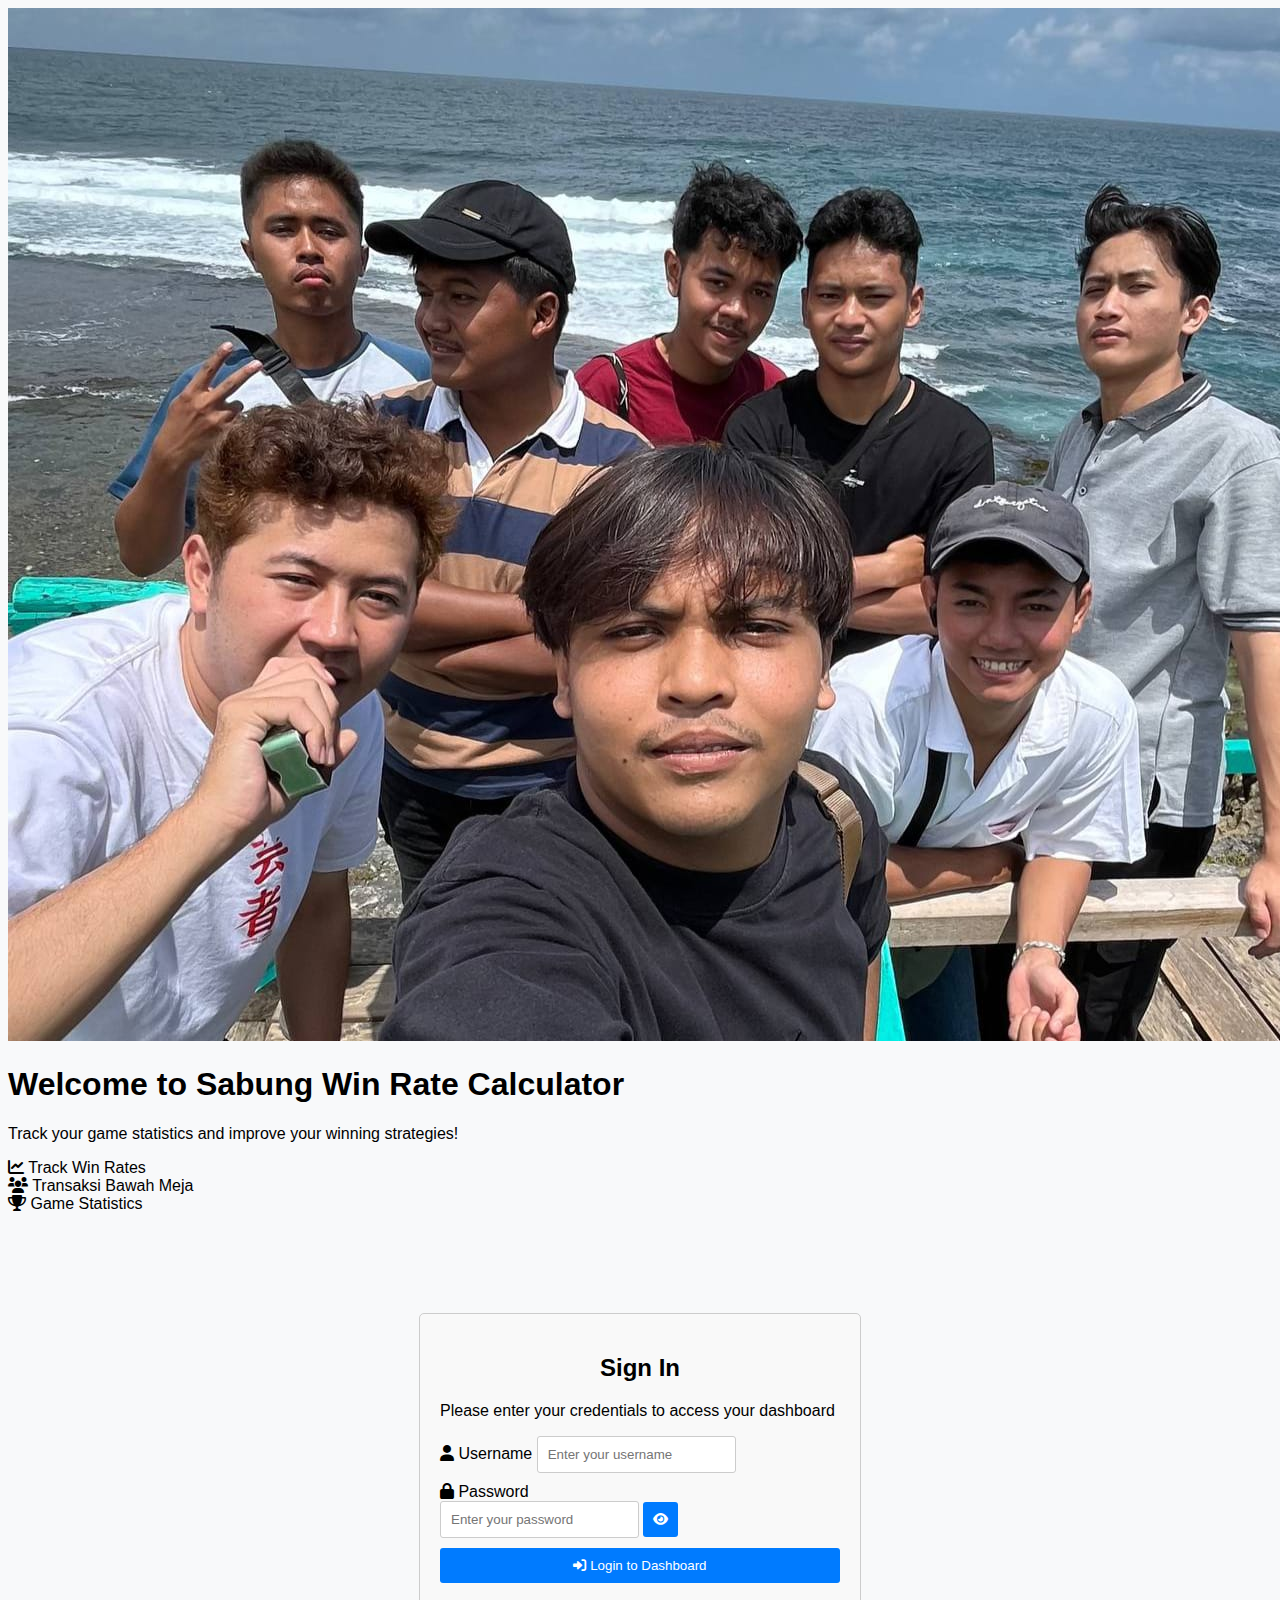
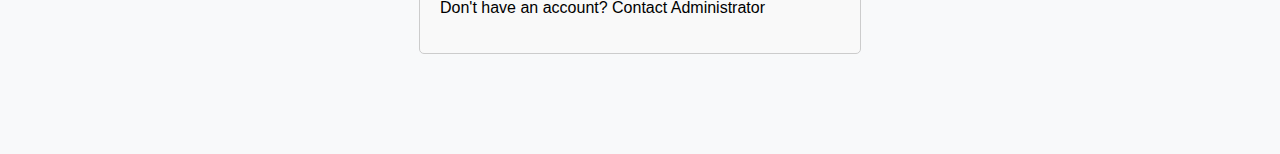
<file: index.html>
<!DOCTYPE html>
<html lang="en">
<head>
    <meta charset="UTF-8">
    <meta name="viewport" content="width=device-width, initial-scale=1.0">
    <title>Sabung Win Rate</title>
    <link rel="icon" type="image/svg+xml" href="data:image/svg+xml,<svg xmlns='http://www.w3.org/2000/svg' viewBox='0 0 100 100'><text y='.9em' font-size='90'>🎯</text></svg>">
    <link rel="stylesheet" href="https://cdnjs.cloudflare.com/ajax/libs/font-awesome/6.0.0/css/all.min.css">
    <link rel="stylesheet" href="styles.css">
    <link rel="stylesheet" href="login.css">
</head>
<body>
    <div class="login-wrapper">
        <div class="left-section">
            <div class="login-image">
                <div class="image-content">
                    <img src="foto/assets/landing.jpg" alt="Uno Win Rate Calculator">
                    <div class="image-overlay"></div>
                </div>
            </div>
            <div class="welcome-section">
                <h1>Welcome to Sabung Win Rate Calculator</h1>
                <p>Track your game statistics and improve your winning strategies!</p>
                <div class="features">
                    <div class="feature-item">
                        <i class="fas fa-chart-line"></i>
                        <span>Track Win Rates</span>
                    </div>
                    <div class="feature-item">
                        <i class="fas fa-users"></i>
                        <span>Transaksi Bawah Meja</span>
                    </div>
                    <div class="feature-item">
                        <i class="fas fa-trophy"></i>
                        <span>Game Statistics</span>
                    </div>
                </div>
            </div>
        </div>
        <div id="login-container">
            <div class="login-header">
                <h2>Sign In</h2>
                <p>Please enter your credentials to access your dashboard</p>
            </div>
            <form id="login-form">
                <div class="input-group">
                    <label for="username">
                        <i class="fas fa-user"></i>
                        Username
                    </label>
                    <input type="text" id="username" placeholder="Enter your username" required>
                </div>
                <div class="input-group">
                    <label for="password">
                        <i class="fas fa-lock"></i>
                        Password
                    </label>
                    <div class="password-container">
                        <input type="password" id="password" placeholder="Enter your password" required>
                        <button type="button" id="toggle-password" class="toggle-password-btn">
                            <i class="fas fa-eye"></i>
                        </button>
                    </div>
                </div>
                <button type="submit" class="login-btn">
                    <i class="fas fa-sign-in-alt"></i>
                    Login to Dashboard
                </button>
            </form>
            <div id="login-message"></div>
            <div class="login-footer">
                <p>Don't have an account? <span class="highlight">Contact Administrator</span></p>
            </div>
        </div>
    </div>
    <script src="koneksi.js"></script>
    <script src="login.js"></script>
</body>
</html>
</file>
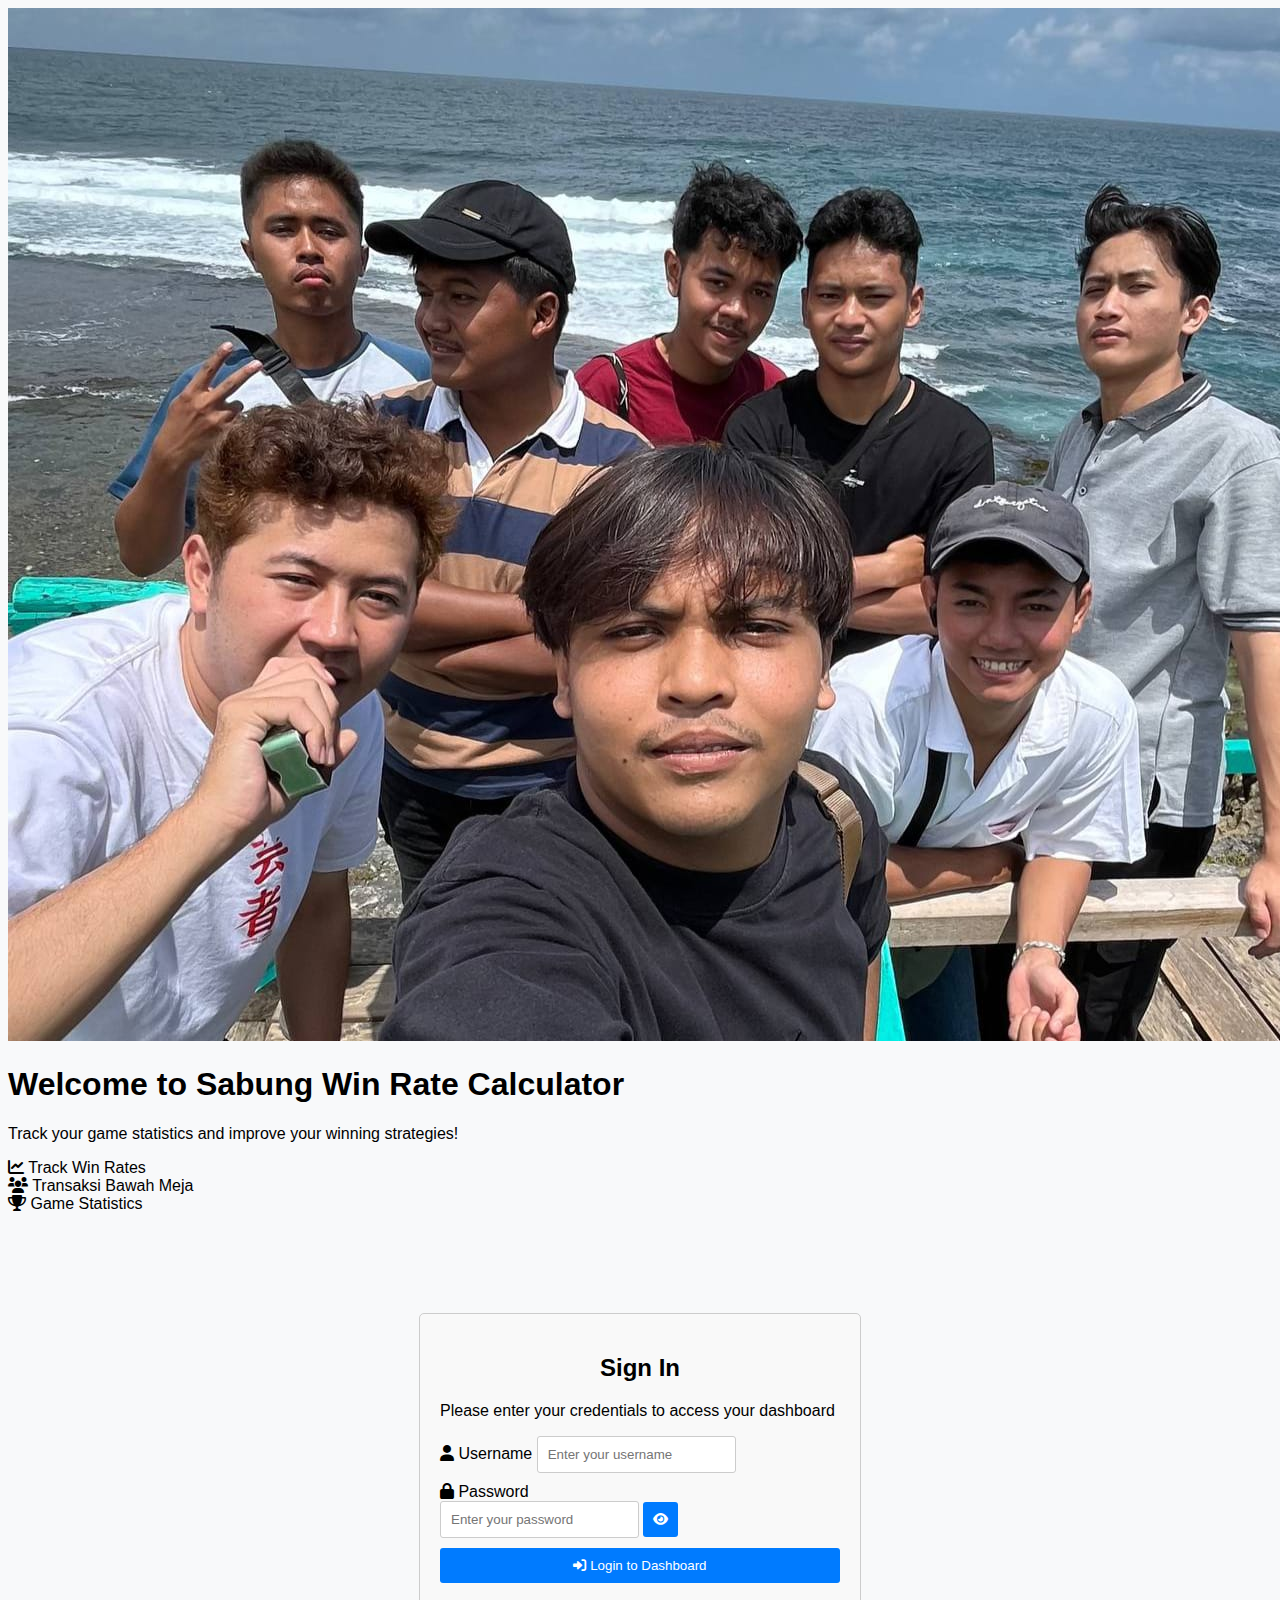
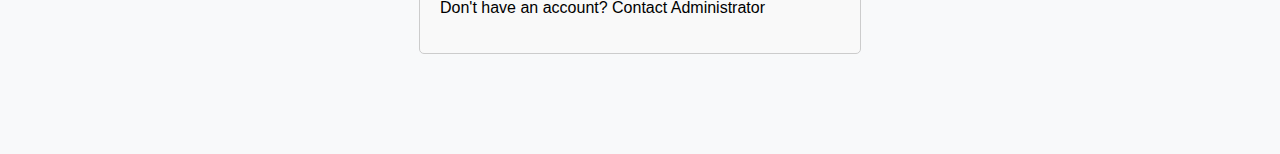
<file: homepage.html>
<!DOCTYPE html>
<html lang="en">
<head>
    <meta charset="UTF-8">
    <meta name="viewport" content="width=device-width, initial-scale=1.0">
    <title>Uno Win Rate Calculator</title>
    <link rel="icon" type="image/x-icon" href="data:image/svg+xml,<svg xmlns='http://www.w3.org/2000/svg' viewBox='0 0 100 100'><text y='.9em' font-size='90'>🎯</text></svg>">
    <!-- Bootstrap CSS -->
    <link href="https://cdn.jsdelivr.net/npm/bootstrap@5.3.0/dist/css/bootstrap.min.css" rel="stylesheet">
    <!-- Custom CSS -->
    <link rel="stylesheet" href="styles.css">
    <link rel="stylesheet" href="homepage.css">
</head>
<body>
    <div class="container-fluid">
        <div class="row">
            <!-- Sidebar -->
            <nav id="sidebar" class="sidebar">
                <div class="position-sticky">
                    <h5 class="text-white text-center py-3">Uno Win Rate Calculator</h5>
                    <ul class="nav flex-column">
                        <li class="nav-item">
                            <a class="nav-link text-white active" href="#" data-page="dashboard">
                                <i class="fas fa-tachometer-alt me-2"></i>Dashboard
                            </a>
                        </li>
                        <li class="nav-item">
                            <a class="nav-link text-white" href="#" data-page="player">
                                <i class="fas fa-users me-2"></i>Players
                            </a>
                        </li>
                        <li class="nav-item">
                            <a class="nav-link text-white" href="#" data-page="place">
                                <i class="fas fa-map-marker-alt me-2"></i>Places
                            </a>
                        </li>
                        <li class="nav-item">
                            <a class="nav-link text-white" href="#" data-page="user">
                                <i class="fas fa-user-cog me-2"></i>Users
                            </a>
                        </li>
                        <li class="nav-item">
                            <a class="nav-link text-white" href="#" id="logout">
                                <i class="fas fa-sign-out-alt me-2"></i>Logout
                            </a>
                        </li>
                    </ul>
                </div>
            </nav>

            <!-- Sidebar Toggle Button (Responsive) -->
            <button id="sidebar-toggle" class="btn btn-outline-primary sidebar-toggle-btn">
                <i class="fas fa-chevron-left"></i>
            </button>

            <!-- Main content -->
            <main>
                <div id="main-content" class="pt-3">
                    <!-- Content will be loaded here via AJAX -->
                    <!-- <div class="d-flex justify-content-between flex-wrap flex-md-nowrap align-items-center pt-3 pb-2 mb-3 border-bottom">
                        <h1 class="h2">Dashboard</h1>
                    </div> -->
                    <div id="page-content">
                        <!-- Page content loads here -->
                    </div>
                </div>
            </main>
        </div>
    </div>

    <!-- Logout Confirmation Modal -->
    <div class="modal fade" id="logout-modal" tabindex="-1" aria-labelledby="logoutModalLabel" aria-hidden="true" data-bs-focus="false">
        <div class="modal-dialog modal-dialog-centered">
            <div class="modal-content">
                <div class="modal-header">
                    <h5 class="modal-title" id="logoutModalLabel"><i class="fas fa-sign-out-alt me-2"></i>Konfirmasi Logout</h5>
                    <button type="button" class="btn-close btn-close-white" data-bs-dismiss="modal" aria-label="Close"></button>
                </div>
                <div class="modal-body text-center">
                    <i class="fas fa-question-circle fa-3x text-warning mb-3"></i>
                    <p class="mb-0">Apakah Anda yakin ingin keluar dari aplikasi?</p>
                </div>
                <div class="modal-footer justify-content-center">
                    <button type="button" class="btn btn-outline-secondary rounded-pill" data-bs-dismiss="modal">
                        <i class="fas fa-times me-2"></i>Batal
                    </button>
                    <button type="button" class="btn btn-primary rounded-pill" id="confirm-logout">
                        <i class="fas fa-sign-out-alt me-2"></i>Ya, Logout
                    </button>
                </div>
            </div>
        </div>
    </div>

    <!-- Add Winrate Modal -->
    <div class="modal fade" id="add-winrate-modal" tabindex="-1" aria-labelledby="addWinrateModalLabel" aria-hidden="true">
        <div class="modal-dialog">
            <div class="modal-content">
                <div class="modal-header">
                    <h5 class="modal-title" id="addWinrateModalLabel">Add Winrate</h5>
                    <button type="button" class="btn-close" data-bs-dismiss="modal" aria-label="Close"></button>
                </div>
                <div class="modal-body">
                    <form id="add-winrate-form">
                        <div class="mb-3">
                            <label for="winrate-player" class="form-label">Player</label>
                            <select class="form-select" id="winrate-player" required>
                                <option value="">Select Player</option>
                            </select>
                        </div>
                        <div class="mb-3">
                            <label for="winrate-place" class="form-label">Place</label>
                            <select class="form-select" id="winrate-place" required>
                                <option value="">Select Place</option>
                            </select>
                        </div>
                        <div class="mb-3">
                            <label class="form-label">Result</label>
                            <div class="form-check">
                                <input class="form-check-input" type="radio" name="winrate-result" id="winrate-win" value="0" required>
                                <label class="form-check-label" for="winrate-win">
                                    Win
                                </label>
                            </div>
                            <div class="form-check">
                                <input class="form-check-input" type="radio" name="winrate-result" id="winrate-lose" value="1" required>
                                <label class="form-check-label" for="winrate-lose">
                                    Lose
                                </label>
                            </div>
                        </div>
                        <div class="mb-3">
                            <label for="winrate-date" class="form-label">Date</label>
                            <input type="date" class="form-control" id="winrate-date" required>
                        </div>
                    </form>
                </div>
                <div class="modal-footer">
                    <button type="button" class="btn btn-secondary" data-bs-dismiss="modal">Cancel</button>
                    <button type="submit" form="add-winrate-form" class="btn btn-primary" id="add-winrate-submit-btn">Add Winrate</button>
                </div>
            </div>
        </div>
    </div>

    <!-- Bootstrap JS -->
    <script src="https://cdn.jsdelivr.net/npm/bootstrap@5.3.0/dist/js/bootstrap.bundle.min.js"></script>
    <!-- jQuery -->
    <script src="https://code.jquery.com/jquery-3.6.0.min.js"></script>
    <!-- Font Awesome -->
    <link rel="stylesheet" href="https://cdnjs.cloudflare.com/ajax/libs/font-awesome/6.4.0/css/all.min.css">
    <!-- Custom JS -->
    <script src="koneksi.js"></script>
    <script src="homepage.js"></script>
</body>
</html>
</file>
<file: styles.css>
/* styles.css - Custom styles for Sabung Win Rate Calculator */
body {
    font-family: 'Segoe UI', Tahoma, Geneva, Verdana, sans-serif;
    background-color: #f8f9fa;
}

/* Navbar theme */
.navbar-theme {
    background: linear-gradient(135deg, #667eea 0%, #764ba2 100%);
    border-bottom: 3px solid rgba(255,255,255,0.1) !important;
}

.navbar-theme .navbar-nav .nav-link {
    color: rgba(255,255,255,0.8) !important;
}

.navbar-theme .navbar-nav .nav-link:hover {
    color: white !important;
}

/* Sidebar styles */
.sidebar {
    background: linear-gradient(135deg, #667eea 0%, #764ba2 100%);
    position: fixed;
    top: 0;
    left: 0;
    width: 250px;
    height: 100vh;
    z-index: 1000;
    box-shadow: 2px 0 10px rgba(0,0,0,0.1);
    transition: all 0.3s ease;
    overflow-y: auto;
}

.sidebar.hidden {
    width: 0;
    overflow: hidden;
}

.sidebar .nav-link {
    color: rgba(255,255,255,0.8) !important;
    font-weight: 500;
    transition: all 0.3s ease;
    border-radius: 8px;
    margin-bottom: 5px;
}

.sidebar .nav-link:hover {
    background-color: rgba(255,255,255,0.1) !important;
    color: white !important;
    transform: translateX(5px);
}

.sidebar .nav-link.active {
    background-color: rgba(255,255,255,0.2) !important;
    color: white !important;
    border-left: 4px solid #fff;
}

/* Main content styles */
main {
    background-color: #f8f9fa;
    margin-left: 250px;
    min-height: 100vh;
    padding: 20px;
    transition: margin-left 0.3s ease;
}

main.main-hidden {
    margin-left: 0;
}

/* Card styles */
.card {
    border: none;
    border-radius: 15px;
    box-shadow: 0 4px 20px rgba(0,0,0,0.1);
    transition: transform 0.3s ease;
}

.card:hover {
    transform: translateY(-5px);
}

.card-title {
    color: #495057;
    font-weight: 600;
}

.card-text {
    font-size: 1.5rem;
    font-weight: bold;
    color: #28a745;
}

/* Table styles */
.table {
    border-radius: 10px;
    overflow: hidden;
    box-shadow: 0 2px 10px rgba(0,0,0,0.1);
}

.table thead th {
    background: linear-gradient(135deg, #667eea 0%, #764ba2 100%);
    color: white;
    border: none;
    font-weight: 600;
    text-transform: uppercase;
    font-size: 0.85rem;
    letter-spacing: 0.5px;
}

.table tbody tr:hover {
    background-color: #f8f9fa;
    transform: scale(1.01);
    transition: all 0.2s ease;
}

/* Button styles */
.btn-primary {
    background: linear-gradient(135deg, #667eea 0%, #764ba2 100%);
    border: none;
    border-radius: 25px;
    padding: 10px 30px;
    font-weight: 600;
    text-transform: uppercase;
    letter-spacing: 0.5px;
    transition: all 0.3s ease;
    box-shadow: 0 4px 15px rgba(102, 126, 234, 0.4);
}

.btn-primary:hover {
    background: linear-gradient(135deg, #5a6fd8 0%, #6a4190 100%);
    transform: translateY(-2px);
    box-shadow: 0 6px 20px rgba(102, 126, 234, 0.6);
}

.btn-warning {
    background: linear-gradient(135deg, #f093fb 0%, #f5576c 100%);
    border: none;
    border-radius: 20px;
    transition: all 0.3s ease;
}

.btn-warning:hover {
    background: linear-gradient(135deg, #e785f0 0%, #e54a5f 100%);
    transform: translateY(-1px);
}

.btn-danger {
    background: linear-gradient(135deg, #ff6b6b 0%, #ee5a24 100%);
    border: none;
    border-radius: 20px;
    transition: all 0.3s ease;
}

.btn-danger:hover {
    background: linear-gradient(135deg, #ff5252 0%, #d84315 100%);
    transform: translateY(-1px);
}

/* Ensure consistent button sizing for table actions */
.btn-sm {
    padding: 0.25rem 0.5rem;
    font-size: 0.875rem;
    border-radius: 0.2rem;
}

.btn-sm.rounded-pill {
    padding: 0.25rem 0.75rem;
    border-radius: 50rem;
}

/* Specific styles for table action buttons to ensure equal width */
.table .btn {
    min-width: 60px;
    text-align: center;
}

/* Modal styles */
.modal-content {
    border: none;
    border-radius: 15px;
    box-shadow: 0 10px 40px rgba(0,0,0,0.2);
}

.modal-header {
    background: linear-gradient(135deg, #667eea 0%, #764ba2 100%);
    color: white;
    border: none;
    border-radius: 15px 15px 0 0;
}

.modal-title {
    font-weight: 600;
}

/* Modal footer button styles for equal width */
.modal-footer .btn {
    min-width: 140px;
}

/* Form styles */
.form-control {
    border: 2px solid #e9ecef;
    border-radius: 10px;
    padding: 12px 15px;
    transition: all 0.3s ease;
}

.form-control:focus {
    border-color: #667eea;
    box-shadow: 0 0 0 0.2rem rgba(102, 126, 234, 0.25);
}

.form-label {
    font-weight: 600;
    color: #495057;
    margin-bottom: 8px;
}

/* Sidebar toggle button */
.sidebar-toggle-btn {
    position: fixed;
    left: 0;
    top: 50%;
    transform: translateY(-50%);
    z-index: 1050;
    width: 30px;
    height: 30px;
    background: linear-gradient(135deg, #667eea 0%, #764ba2 100%);
    color: white;
    border: none;
    border-radius: 50%;
    display: flex;
    align-items: center;
    justify-content: center;
    font-size: 14px;
    box-shadow: 0 2px 10px rgba(0,0,0,0.3);
    transition: all 0.3s ease;
    cursor: pointer;
}

.sidebar-toggle-btn:hover {
    background: linear-gradient(135deg, #5a6fd8 0%, #6a4190 100%);
    transform: translateY(-50%) scale(1.1);
}

/* Sidebar toggle button in navbar */
.navbar #sidebar-toggle {
    position: relative;
    z-index: 2000;
    margin-right: 15px;
    align-self: center;
}

/* Ensure sidebar toggle button is always visible on mobile */
@media (max-width: 768px) {
    .sidebar-toggle-btn {
        display: block !important;
    }
}

/* Responsive adjustments */

/* Tablet and larger screens */
@media (max-width: 1024px) {
    .sidebar {
        width: 180px;
    }

    main {
        margin-left: 180px;
    }

    .sidebar-toggle-btn {
        left: 160px;
    }
}

/* Mobile devices */
@media (max-width: 768px) {
    .sidebar {
        position: fixed;
        top: 0;
        left: -250px;
        width: 250px;
        height: 100vh;
        z-index: 1050;
        transition: left 0.3s ease;
        box-shadow: 2px 0 10px rgba(0,0,0,0.3);
    }

    .sidebar.show {
        left: 0;
    }

    main {
        margin-left: 0;
        padding: 15px;
        transition: margin-left 0.3s ease;
    }

    main.main-shifted {
        margin-left: 250px;
    }

    .sidebar-toggle-btn {
        left: 10px;
        top: 15px;
        width: 45px;
        height: 45px;
        font-size: 20px;
    }

    /* Adjust cards for mobile */
    .card {
        margin-bottom: 15px;
    }

    .card-body {
        padding: 15px;
    }

    /* Table responsive adjustments */
    .table-responsive {
        font-size: 0.9rem;
    }

    .table th, .table td {
        padding: 0.5rem;
        white-space: nowrap;
    }

    /* Button adjustments for mobile */
    .btn {
        padding: 0.5rem 1rem;
        font-size: 0.9rem;
    }

    .btn-sm {
        padding: 0.25rem 0.5rem;
        font-size: 0.8rem;
    }

    /* Modal adjustments for mobile */
    .modal-dialog {
        margin: 0.5rem;
        max-width: none;
    }

    .modal-content {
        border-radius: 10px;
    }

    .modal-body {
        padding: 15px;
    }

    /* Form adjustments */
    .form-control {
        padding: 10px 12px;
        font-size: 16px; /* Prevent zoom on iOS */
    }

    /* Pagination adjustments */
    .pagination {
        flex-wrap: wrap;
        justify-content: center;
    }

    .pagination .page-link {
        padding: 0.375rem 0.5rem;
        font-size: 0.875rem;
    }
}

/* Small mobile devices */
@media (max-width: 480px) {
    main {
        padding: 10px;
    }

    .sidebar {
        width: 280px; /* Slightly wider for small screens */
    }

    .sidebar.show {
        left: 0;
    }

    /* Stack cards vertically */
    .row .col-md-6 {
        margin-bottom: 15px;
    }

    /* Adjust headings */
    h2 {
        font-size: 1.5rem;
    }

    h3 {
        font-size: 1.25rem;
    }

    /* Table font size for very small screens */
    .table-responsive {
        font-size: 0.8rem;
    }

    /* Modal for very small screens */
    .modal-dialog {
        margin: 0.25rem;
    }

    .modal-header, .modal-footer {
        padding: 10px 15px;
    }

    .modal-body {
        padding: 10px 15px;
    }

    /* Button text adjustments */
    .btn {
        font-size: 0.85rem;
        padding: 0.4rem 0.8rem;
    }

    /* Hide icons on very small buttons if needed */
    .btn i {
        margin-right: 0.25rem;
    }
}

/* Pagination styles */
.pagination {
    margin-bottom: 0;
}

.pagination .page-link {
    color: #667eea;
    background-color: #fff;
    border: 1px solid #dee2e6;
    border-radius: 0.375rem !important;
    margin: 0 2px;
    transition: all 0.3s ease;
}

.pagination .page-link:hover {
    color: #5a6fd8;
    background-color: #f8f9fa;
    border-color: #667eea;
    transform: translateY(-1px);
    box-shadow: 0 2px 5px rgba(102, 126, 234, 0.3);
}

.pagination .page-item.active .page-link {
    background: linear-gradient(135deg, #667eea 0%, #764ba2 100%);
    border-color: #667eea;
    color: white;
    box-shadow: 0 4px 15px rgba(102, 126, 234, 0.4);
}

.pagination .page-item.disabled .page-link {
    color: #6c757d;
    background-color: #fff;
    border-color: #dee2e6;
}

/* Custom scrollbar */
::-webkit-scrollbar {
    width: 8px;
}

::-webkit-scrollbar-track {
    background: #f1f1f1;
}

::-webkit-scrollbar-thumb {
    background: linear-gradient(135deg, #667eea 0%, #764ba2 100%);
    border-radius: 10px;
}

::-webkit-scrollbar-thumb:hover {
    background: linear-gradient(135deg, #5a6fd8 0%, #6a4190 100%);
}

/* Custom modal styles for player and user pages */
.custom-modal {
    display: none;
    position: fixed;
    z-index: 1050;
    left: 0;
    top: 0;
    width: 100%;
    height: 100%;
    overflow: auto;
    background-color: rgba(0,0,0,0.4);
}

/* Final override for sidebar toggle button positioning */
#sidebar-toggle {
    position: relative !important;
    left: 0 !important;
    margin-left: 20px !important;
    z-index: 9999 !important;
}

.navbar .container-fluid {
    padding-left: 20px !important;
}

.custom-modal .modal-content {
    background-color: #fefefe;
    margin: 15% auto;
    padding: 0;
    border: 1px solid #888;
    width: 80%;
    max-width: 500px;
    border-radius: 10px;
    box-shadow: 0 4px 8px rgba(0,0,0,0.1);
}

.custom-modal .modal-header {
    padding: 15px 20px;
    background: linear-gradient(135deg, #667eea 0%, #764ba2 100%);
    color: white;
    border-radius: 10px 10px 0 0;
}

.custom-modal .modal-body {
    padding: 20px;
}

.custom-modal .close {
    color: #aaa;
    float: right;
    font-size: 28px;
    font-weight: bold;
    cursor: pointer;
}

.custom-modal .close:hover,
.custom-modal .close:focus {
    color: black;
    text-decoration: none;
}
</file>
<file: login.css>
/* login.css */
#login-container {
    max-width: 400px;
    margin: 100px auto;
    padding: 20px;
    border: 1px solid #ccc;
    border-radius: 5px;
    background-color: #f9f9f9;
}

#login-container h2 {
    text-align: center;
}

#login-form {
    display: flex;
    flex-direction: column;
}

#login-form input {
    margin-bottom: 10px;
    padding: 10px;
    border: 1px solid #ccc;
    border-radius: 3px;
}

#login-form button {
    padding: 10px;
    background-color: #007bff;
    color: white;
    border: none;
    border-radius: 3px;
    cursor: pointer;
}

#login-form button:hover {
    background-color: #0056b3;
}

#login-message {
    margin-top: 10px;
    text-align: center;
}

/* Responsive adjustments for login page */
@media (max-width: 768px) {
    #login-container {
        max-width: 90%;
        margin: 50px auto;
        padding: 15px;
    }

    #login-container h2 {
        font-size: 1.5rem;
    }

    #login-form input {
        padding: 12px;
        font-size: 16px; /* Prevent zoom on iOS */
    }

    #login-form button {
        padding: 12px;
        font-size: 16px;
    }
}

@media (max-width: 480px) {
    #login-container {
        max-width: 95%;
        margin: 20px auto;
        padding: 10px;
    }

    #login-container h2 {
        font-size: 1.25rem;
    }

    #login-form input, #login-form button {
        padding: 10px;
        font-size: 16px;
    }
}
</file>
<file: homepage.css>
/* homepage.css */
#win-rate-summary {
    background-color: white;
    padding: 20px;
    border-radius: 5px;
    box-shadow: 0 0 10px rgba(0,0,0,0.1);
    margin-bottom: 20px;
}

#win-rate-summary h3 {
    margin-top: 0;
}

#overall-win-rate {
    font-size: 24px;
    font-weight: bold;
    color: #28a745;
}

#recent-games {
    background-color: white;
    padding: 20px;
    border-radius: 5px;
    box-shadow: 0 0 10px rgba(0,0,0,0.1);
}
</file>
